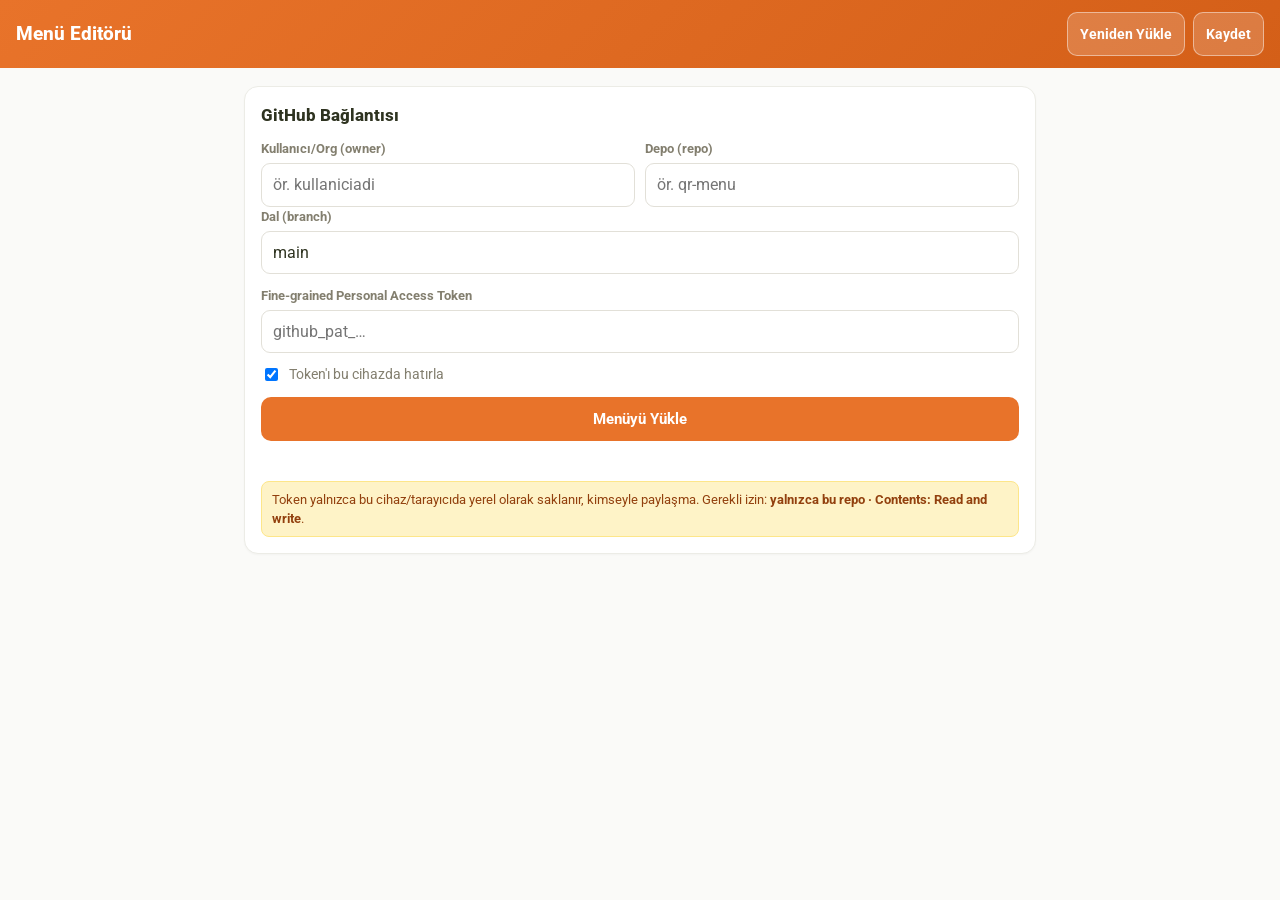
<file: admin.html>
<!DOCTYPE html>
<html lang="tr">
<head>
  <meta charset="utf-8">
  <meta name="viewport" content="width=device-width, initial-scale=1">
  <meta name="robots" content="noindex, nofollow">
  <title>Menü Editörü</title>
  <link rel="stylesheet" href="css/style.css">
</head>
<body class="admin">
  <header class="admin-header">
    <h1>Menü Editörü</h1>
    <div class="admin-actions" id="topActions" hidden>
      <button id="reloadBtn" class="btn btn-ghost btn-sm" type="button">Yeniden Yükle</button>
      <button id="saveBtn" class="btn btn-ghost btn-sm" type="button">Kaydet</button>
    </div>
  </header>

  <main class="admin-main">
    <!-- Bağlantı paneli -->
    <section class="panel" id="connPanel">
      <h2>GitHub Bağlantısı</h2>
      <div class="field-row">
        <div class="field">
          <label for="ownerInput">Kullanıcı/Org (owner)</label>
          <input id="ownerInput" class="input" type="text" autocomplete="off" placeholder="ör. kullaniciadi">
        </div>
        <div class="field">
          <label for="repoInput">Depo (repo)</label>
          <input id="repoInput" class="input" type="text" autocomplete="off" placeholder="ör. qr-menu">
        </div>
      </div>
      <div class="field">
        <label for="branchInput">Dal (branch)</label>
        <input id="branchInput" class="input" type="text" autocomplete="off" placeholder="main" value="main">
      </div>
      <div class="field">
        <label for="tokenInput">Fine-grained Personal Access Token</label>
        <input id="tokenInput" class="input" type="password" autocomplete="off" placeholder="github_pat_…">
      </div>
      <label style="display:flex; gap:8px; align-items:center; font-size:.85rem; color:var(--muted); margin-bottom:12px;">
        <input id="rememberToken" type="checkbox" checked>
        Token'ı bu cihazda hatırla
      </label>
      <button id="loadBtn" class="btn btn-primary btn-block" type="button">Menüyü Yükle</button>
      <p class="conn-status info" id="connStatus" role="status" aria-live="polite"></p>
      <p class="warn">
        Token yalnızca bu cihaz/tarayıcıda yerel olarak saklanır, kimseyle paylaşma.
        Gerekli izin: <strong>yalnızca bu repo · Contents: Read and write</strong>.
      </p>
    </section>

    <!-- Editör -->
    <section id="editor" hidden>
      <div class="panel restaurant-row">
        <h2>Genel</h2>
        <div class="field-row">
          <div class="field">
            <label for="restNameInput">Kafe Adı</label>
            <input id="restNameInput" class="input" type="text">
          </div>
          <div class="field" style="flex:0 0 120px;">
            <label for="currencyInput">Para Birimi</label>
            <input id="currencyInput" class="input" type="text" placeholder="TL">
          </div>
        </div>
        <div class="field" style="margin-bottom:0;">
          <label for="taglineInput">Slogan (başlık altı)</label>
          <input id="taglineInput" class="input" type="text" placeholder="ör. Lezzet, huzur, keyif">
        </div>
      </div>

      <div id="cats"></div>

      <div class="editor-foot">
        <button id="addCatBtn" class="btn btn-outline btn-block" type="button">+ Kategori Ekle</button>
      </div>
    </section>
  </main>

  <div class="toast" id="toast" role="status" aria-live="polite" aria-atomic="true" hidden></div>

  <script type="module" src="js/admin.js"></script>
</body>
</html>
</file>
<file: css/style.css>
/* ============================================================
   Ada Cafe — QR Menü ortak stiller
   Palet, fontlar ve ölçüler tek yerden (custom property) değişir.
   Müşteri menüsü (index.html) + admin editörü (admin.html)
   ============================================================ */

/* Self-host fontlar (CDN yok, aynı-origin statik dosya) */
@font-face {
  font-family: "Roboto";
  src: url("../fonts/Roboto.ttf") format("truetype");
  font-weight: 100 900;
  font-stretch: 75% 125%;
  font-display: swap;
}
@font-face {
  font-family: "Dancing Script";
  src: url("../fonts/DancingScript.ttf") format("truetype");
  font-weight: 400 700;
  font-display: swap;
}

:root {
  /* Renkler */
  --bg:        #FFFDF7; /* sayfa arka planı (görsel yüklenene kadar) */
  --sheet:     #FFFDF6;
  --surface:   #FFFFFF; /* kart yüzeyi */
  --cream:     #FFF6E0;
  --primary:   #E8732A; /* turuncu — marka, fiyat */
  --primary-d: #D45F18;
  --accent:    #F6B45A;
  --green:     #6E9140; /* yeşil — sidebar aktif, ayraç */
  --green-d:   #56742F;
  --green-soft:#EAF0DC;
  --price:     #16A34A; /* admin switch yeşili */
  --price-d:   #15803D;
  --text:      #2E3320; /* koyu zeytin metin */
  --muted:     #837F6F;
  --border:    #F0E6CC;

  /* Tipografi — gövde Roboto, marka başlığı Pacifico (script) */
  --font: "Roboto", system-ui, -apple-system, "Segoe UI", "Helvetica Neue", Arial, sans-serif;
  --font-script: "Dancing Script", "Brush Script MT", cursive;

  /* Çiçek çerçevesinin içerik için bıraktığı güvenli kenar boşlukları */
  --frame-top: 104px;
  --frame-bottom: 84px;
  --frame-side: 18px;

  /* Ölçüler */
  --maxw: 780px;
  --radius: 16px;
  --radius-sm: 12px;
  --shadow: 0 2px 10px rgba(80, 60, 20, .06);
}

* { box-sizing: border-box; }
html { -webkit-text-size-adjust: 100%; }
body {
  margin: 0;
  font-family: var(--font);
  color: var(--text);
  background: var(--bg);
  line-height: 1.45;
  -webkit-font-smoothing: antialiased;
  text-rendering: optimizeLegibility;
}
img { max-width: 100%; display: block; }
button { font-family: inherit; }

/* ============================================================
   MÜŞTERİ MENÜSÜ (index.html)
   ============================================================ */

/* Sabit sulu boya çiçek çerçevesi — telefonda bg-phone, PC'de bg-hd */
.bg-frame {
  position: fixed;
  inset: 0;
  z-index: -1;
  background-color: var(--bg);
  background-image: url("../bg-phone.jpg");
  background-size: cover;
  background-position: center center;
  background-repeat: no-repeat;
  /* Çiçekler canlı/doygun kalsın (soluklaşmasın); okunabilirliği öndeki paneller sağlar */
  filter: saturate(1.12) contrast(1.04);
}

.app {
  max-width: var(--maxw);
  margin: 0 auto;
  padding: var(--frame-top) var(--frame-side) var(--frame-bottom);
}

/* Header — marka + slogan (okunabilir panel) */
.site-header {
  width: fit-content;
  max-width: 100%;
  margin: 0 auto 6px;
  text-align: center;
  padding: 8px 28px 14px;
  background: rgba(255, 252, 243, .9);
  border-radius: 26px;
  backdrop-filter: blur(7px);
  -webkit-backdrop-filter: blur(7px);
  box-shadow: 0 4px 18px rgba(80, 60, 20, .16);
}
.brand {
  margin: 0;
  font-family: var(--font-script);
  font-weight: 700;
  letter-spacing: 0;
  color: var(--primary);
  font-size: clamp(3.2rem, 15vw, 4.6rem);
  line-height: 1.15;
  text-shadow: 0 1px 1px rgba(255, 255, 255, .5);
}
.tagline {
  margin: 3px 0 0;
  font-weight: 600;
  color: var(--green-d);
  font-size: clamp(.9rem, 3.4vw, 1.02rem);
  letter-spacing: .01em;
}
.tagline .leaf { color: var(--green); opacity: .85; margin: 0 6px; }

/* MENÜ ayracı */
.menu-divider {
  display: flex;
  align-items: center;
  justify-content: center;
  gap: 10px;
  margin: 16px 8px 10px;
}
.menu-divider::before,
.menu-divider::after {
  content: "";
  height: 1px;
  width: clamp(28px, 16vw, 90px);
  background: linear-gradient(90deg, transparent, var(--green), transparent);
  opacity: .55;
}
.menu-divider .leaf { color: var(--green); font-size: 1.05rem; opacity: .85; }
.menu-divider .menu-word {
  font-weight: 800;
  letter-spacing: .3em;
  padding: 4px 14px 4px calc(14px + .3em);
  color: var(--green-d);
  font-size: 1.02rem;
  background: rgba(255, 252, 243, .9);
  border-radius: 999px;
  backdrop-filter: blur(4px);
  -webkit-backdrop-filter: blur(4px);
}

/* Gövde: sol dikey kategori şeridi + içerik */
.menu-body {
  display: flex;
  gap: 12px;
  align-items: flex-start;
}
.cat-rail {
  flex: 0 0 84px;
  position: sticky;
  top: calc(var(--frame-top) - 8px);
  align-self: flex-start;
  display: flex;
  flex-direction: column;
  gap: 6px;
  max-height: calc(100vh - var(--frame-top));
  overflow-y: auto;
  scrollbar-width: none;
  padding: 6px;
  background: rgba(255, 252, 243, .9);
  border-radius: 20px;
  backdrop-filter: blur(7px);
  -webkit-backdrop-filter: blur(7px);
  box-shadow: 0 4px 16px rgba(80, 60, 20, .16);
}
.cat-rail::-webkit-scrollbar { display: none; }
.cat-item {
  display: flex;
  flex-direction: column;
  align-items: center;
  gap: 5px;
  min-height: 62px;
  padding: 8px 4px;
  border: none;
  background: transparent;
  border-radius: 14px;
  cursor: pointer;
  transition: background .15s ease;
}
.cat-item .cat-ic {
  width: 42px; height: 42px;
  display: grid; place-items: center;
  border-radius: 50%;
  background: var(--green-soft);
  font-size: 1.25rem;
  transition: background .15s ease;
}
.cat-item .cat-lbl {
  font-size: .72rem;
  font-weight: 700;
  line-height: 1.1;
  text-align: center;
  color: var(--green-d);
  word-break: break-word;
}
.cat-item:hover .cat-ic { background: #DEE7CB; }
.cat-item.active { background: var(--green); }
.cat-item.active .cat-ic { background: rgba(255, 255, 255, .25); }
.cat-item.active .cat-lbl { color: #fff; }

.menu-content { flex: 1 1 auto; min-width: 0; display: flex; flex-direction: column; gap: 20px; }

.category { scroll-margin-top: var(--frame-top); }
.category-title {
  margin: 0 0 12px;
  width: fit-content;
  max-width: 100%;
  padding: 6px 14px;
  font-weight: 800;
  font-size: 1.12rem;
  color: var(--green-d);
  display: flex; align-items: center; gap: 8px;
  background: rgba(255, 252, 243, .92);
  border-radius: 12px;
  backdrop-filter: blur(4px);
  -webkit-backdrop-filter: blur(4px);
  box-shadow: 0 2px 10px rgba(80, 60, 20, .12);
}
.category-title .cat-emoji { font-size: 1.2rem; }

.items { display: grid; grid-template-columns: 1fr; gap: 11px; }

.item-card {
  display: flex;
  gap: 12px;
  background: var(--surface);
  border: 1px solid var(--border);
  border-radius: var(--radius);
  box-shadow: var(--shadow);
  padding: 10px;
  transition: transform .12s ease, box-shadow .12s ease;
}
@media (hover: hover) {
  .item-card:hover { transform: translateY(-2px); box-shadow: 0 10px 24px rgba(80, 55, 15, .12); }
}
.item-thumb {
  flex: 0 0 auto;
  width: 88px; height: 88px;
  border-radius: 12px;
  overflow: hidden;
  display: grid;
  place-items: center;
  background: linear-gradient(135deg, #FBF1DA, #F0E7CB);
}
.item-thumb img { width: 100%; height: 100%; object-fit: cover; }
.item-thumb .ph { font-size: 2.1rem; opacity: .6; }
.item-thumb.zoomable { cursor: zoom-in; }
.item-thumb.zoomable:focus-visible { outline: 2px solid var(--primary); outline-offset: 2px; }
.item-info {
  flex: 1 1 auto;
  min-width: 0;
  display: flex;
  flex-direction: column;
  justify-content: center;
  gap: 3px;
}
.item-name {
  margin: 0;
  font-weight: 800;
  font-size: 1.04rem;
  color: var(--text);
  overflow-wrap: anywhere;
}
.item-note { margin: 0; font-size: .82rem; color: var(--muted); }
.item-desc {
  margin: 2px 0 0;
  font-size: .84rem;
  line-height: 1.35;
  color: #6A6453;
  white-space: pre-line; /* admin'de satır başları korunur */
}
.price {
  margin-top: 5px;
  font-weight: 800;
  font-size: 1.08rem;
  color: var(--primary);
}

/* Durum mesajları */
.loading, .state-msg {
  margin: 40px auto;
  padding: 0 24px;
  text-align: center;
  color: var(--muted);
  font-weight: 600;
}
.state-msg { font-size: 1.02rem; }
.state-msg .state-emoji { display: block; font-size: 2.4rem; margin-bottom: 8px; }
.state-msg .retry-btn {
  margin-top: 16px; min-height: 44px; padding: 0 20px;
  border: none; border-radius: 999px;
  background: var(--primary); color: #fff; font-weight: 700; cursor: pointer;
}

.site-footer {
  text-align: center;
  color: var(--muted);
  font-size: .78rem;
  padding: 16px 16px 4px;
}
.site-footer .leaf { color: var(--green); opacity: .7; }

/* Fotoğraf büyütme (lightbox) */
.lightbox {
  position: fixed;
  inset: 0;
  z-index: 100;
  background: rgba(20, 15, 5, .9);
  display: flex;
  align-items: center;
  justify-content: center;
  padding: 20px;
  -webkit-backdrop-filter: blur(2px);
  backdrop-filter: blur(2px);
}
.lightbox[hidden] { display: none; }
.lightbox-img {
  max-width: 94vw;
  max-height: 82vh;
  border-radius: 14px;
  background: #fff;
  object-fit: contain;
  box-shadow: 0 14px 50px rgba(0, 0, 0, .55);
}
.lightbox-cap {
  position: absolute;
  left: 0; right: 0; bottom: 22px;
  text-align: center;
  color: #fff;
  font-weight: 700;
  font-size: 1rem;
  padding: 0 20px;
  text-shadow: 0 1px 4px rgba(0, 0, 0, .7);
}
.lightbox-close {
  position: absolute;
  top: 14px; right: 16px;
  width: 44px; height: 44px;
  border: none;
  border-radius: 50%;
  background: rgba(255, 255, 255, .18);
  color: #fff;
  font-size: 1.8rem;
  line-height: 1;
  cursor: pointer;
  display: grid;
  place-items: center;
}
.lightbox-close:hover { background: rgba(255, 255, 255, .3); }

/* ---- Responsive: tablet ---- */
@media (min-width: 560px) {
  .items { grid-template-columns: repeat(2, 1fr); }
}
/* ---- Responsive: PC (bg-hd çerçevesi) ---- */
@media (min-width: 760px) {
  :root {
    --frame-top: 198px;
    --frame-bottom: 120px;
    --frame-side: 104px;
  }
  .bg-frame { background-image: url("../bg-hd.jpg"); }
  .app { max-width: 1080px; }
  .cat-rail { flex-basis: 110px; top: calc(var(--frame-top) - 24px); }
  .brand { font-size: clamp(3.6rem, 7vw, 5.2rem); }
}
@media (min-width: 1040px) {
  .items { grid-template-columns: repeat(3, 1fr); }
}

/* ============================================================
   ADMIN EDİTÖRÜ (admin.html)
   ============================================================ */

body.admin { background: #FAFAF8; }
.admin-header {
  position: sticky;
  top: 0;
  z-index: 30;
  display: flex;
  align-items: center;
  justify-content: space-between;
  gap: 12px;
  padding: 12px 16px;
  background: linear-gradient(135deg, var(--primary) 0%, var(--primary-d) 100%);
  color: #fff;
}
.admin-header h1 { margin: 0; font-size: 1.2rem; font-weight: 800; }
.admin-actions { display: flex; gap: 8px; }

.admin-main {
  max-width: 820px;
  margin: 0 auto;
  padding: 18px 14px 80px;
}

.panel {
  background: var(--surface);
  border: 1px solid #ECECE6;
  border-radius: 14px;
  box-shadow: 0 1px 2px rgba(0, 0, 0, .03);
  padding: 16px;
  margin-bottom: 16px;
}
.panel h2 { margin: 0 0 12px; font-size: 1.05rem; font-weight: 800; }
.panel .hint {
  font-size: .82rem;
  color: var(--muted);
  margin: 6px 0 0;
}
.panel .warn {
  font-size: .82rem;
  color: #92400E;
  background: #FEF3C7;
  border: 1px solid #FDE68A;
  border-radius: 8px;
  padding: 8px 10px;
  margin: 10px 0 0;
}

.field { margin-bottom: 12px; }
.field label {
  display: block;
  font-size: .82rem;
  font-weight: 700;
  color: var(--muted);
  margin-bottom: 5px;
}
.input,
.field input,
.field textarea {
  width: 100%;
  font: inherit;
  color: var(--text);
  background: #fff;
  border: 1.5px solid #E2E0D8;
  border-radius: 9px;
  padding: 9px 11px;
  min-height: 42px;
}
.input:focus,
.field input:focus,
.field textarea:focus {
  outline: none;
  border-color: var(--primary);
  box-shadow: 0 0 0 3px rgba(232, 115, 42, .15);
}
.field-row { display: flex; gap: 10px; flex-wrap: wrap; }
.field-row .field { flex: 1 1 140px; margin-bottom: 0; }

/* Butonlar */
.btn {
  display: inline-flex;
  align-items: center;
  justify-content: center;
  gap: 6px;
  min-height: 44px;
  padding: 0 18px;
  border-radius: 10px;
  border: 1.5px solid transparent;
  font-weight: 700;
  font-size: .95rem;
  cursor: pointer;
  transition: background .15s ease, opacity .15s ease;
}
.btn:disabled { opacity: .55; cursor: not-allowed; }
.btn-primary { background: var(--primary); color: #fff; }
.btn-primary:hover:not(:disabled) { background: var(--primary-d); }
.btn-ghost { background: rgba(255, 255, 255, .18); color: #fff; border-color: rgba(255, 255, 255, .45); }
.btn-ghost:hover:not(:disabled) { background: rgba(255, 255, 255, .3); }
.btn-outline { background: #fff; color: var(--text); border-color: #E2E0D8; }
.btn-outline:hover:not(:disabled) { border-color: var(--primary); color: var(--primary-d); }
.btn-block { width: 100%; }
.btn-sm { min-height: 44px; padding: 0 12px; font-size: .85rem; }
.btn-danger { background: #fff; color: #B91C1C; border-color: #FCA5A5; }
.btn-danger:hover:not(:disabled) { background: #FEF2F2; }

/* Bağlantı durum satırı */
.conn-status {
  font-size: .85rem;
  font-weight: 700;
  margin-top: 10px;
  min-height: 1.2em;
}
.conn-status.ok { color: var(--price-d); }
.conn-status.err { color: #B91C1C; }
.conn-status.info { color: var(--muted); }

/* Restoran satırı */
.restaurant-row .field-row { align-items: flex-end; }

/* Kategori bloğu */
.cat-block {
  background: var(--surface);
  border: 1px solid #ECECE6;
  border-radius: 14px;
  box-shadow: 0 1px 2px rgba(0, 0, 0, .03);
  margin-bottom: 16px;
  overflow: hidden;
}
.cat-head {
  display: flex;
  align-items: center;
  gap: 8px;
  padding: 10px 12px;
  background: #FFF7E6;
  border-bottom: 1px solid var(--border);
}
.cat-head .cat-icon-input {
  width: 52px;
  text-align: center;
  flex: 0 0 auto;
}
.cat-head .cat-name-input { flex: 1 1 auto; font-weight: 700; }
.cat-head .cat-tools { display: flex; gap: 4px; flex: 0 0 auto; }

.icon-btn {
  width: 36px;
  height: 36px;
  display: inline-flex;
  align-items: center;
  justify-content: center;
  border: 1.5px solid #E2E0D8;
  background: #fff;
  border-radius: 8px;
  cursor: pointer;
  font-size: 1rem;
  line-height: 1;
  color: var(--text);
}
.icon-btn:hover { border-color: var(--primary); }
.icon-btn:disabled { opacity: .35; cursor: not-allowed; }
.icon-btn.danger { color: #B91C1C; border-color: #FCA5A5; }

/* Ürün satırı */
.item-list { padding: 6px 10px 12px; }
.item-row {
  display: grid;
  grid-template-columns: auto 56px 1fr auto;
  align-items: center;
  gap: 8px;
  padding: 10px 4px;
  border-bottom: 1px dashed #EFEDE5;
}
.item-row:last-child { border-bottom: none; }
.item-row.unavailable { opacity: .55; }

.item-row .item-fields {
  grid-column: 3 / 4;
  display: flex;
  flex-direction: column;
  gap: 6px;
  min-width: 0;
}
.item-row .name-price { display: flex; gap: 6px; }
.item-row .name-price .name-in { flex: 1 1 auto; min-width: 0; }
.item-row .name-price .price-in { width: 92px; flex: 0 0 auto; }
.item-row .note-in { width: 100%; }
.item-row .desc-in { width: 100%; min-height: 44px; resize: vertical; line-height: 1.3; }
.item-row .row-tools { display: flex; gap: 4px; align-items: center; }

/* Görsel hücresi */
.thumb-cell { width: 56px; flex: 0 0 auto; }
.thumb-cell .thumb-box {
  width: 56px;
  height: 56px;
  padding: 0;
  font-family: inherit;
  border-radius: 8px;
  border: 1.5px dashed #D6D3CB;
  background: #fff;
  display: grid;
  place-items: center;
  overflow: hidden;
  cursor: pointer;
  color: var(--muted);
  font-size: 1.3rem;
}
.thumb-cell .thumb-box:hover { border-color: var(--primary); }
.thumb-cell .thumb-box:focus-visible {
  outline: none;
  border-color: var(--primary);
  box-shadow: 0 0 0 3px rgba(232, 115, 42, .25);
}
.thumb-cell .thumb-box img { width: 100%; height: 100%; object-fit: cover; }
.thumb-cell .thumb-remove {
  display: block;
  width: 100%;
  margin-top: 3px;
  min-height: 36px;
  padding: 4px;
  font-size: .72rem;
  border: none;
  background: none;
  color: #B91C1C;
  cursor: pointer;
}

/* available toggle (switch) */
.switch { position: relative; display: inline-block; width: 40px; height: 24px; flex: 0 0 auto; }
.switch input { opacity: 0; width: 0; height: 0; }
.switch .slider {
  position: absolute;
  inset: 0;
  background: #CBD5C0;
  border-radius: 999px;
  transition: background .15s ease;
}
.switch .slider::before {
  content: "";
  position: absolute;
  height: 18px; width: 18px;
  left: 3px; top: 3px;
  background: #fff;
  border-radius: 50%;
  transition: transform .15s ease;
  box-shadow: 0 1px 2px rgba(0, 0, 0, .25);
}
.switch input:checked + .slider { background: var(--price); }
.switch input:checked + .slider::before { transform: translateX(16px); }

.add-item-row { padding: 6px 4px 2px; }

.editor-foot { margin-top: 4px; }

/* Toast bildirimi */
.toast {
  position: fixed;
  left: 50%;
  bottom: 22px;
  transform: translateX(-50%);
  max-width: 90vw;
  padding: 12px 18px;
  border-radius: 12px;
  color: #fff;
  font-weight: 700;
  box-shadow: 0 8px 30px rgba(0, 0, 0, .25);
  z-index: 50;
}
.toast.ok { background: var(--price-d); }
.toast.err { background: #B91C1C; }
.toast.info { background: #44403C; }

/* Tam ekran yükleme örtüsü */
.overlay {
  position: fixed;
  inset: 0;
  background: rgba(255, 255, 255, .6);
  backdrop-filter: blur(2px);
  display: grid;
  place-items: center;
  z-index: 40;
  font-weight: 800;
  color: var(--primary-d);
}

@media (max-width: 520px) {
  .item-row { grid-template-columns: auto 50px 1fr; }
  .item-row .row-tools { grid-column: 1 / -1; justify-content: flex-end; }
  .thumb-cell, .thumb-cell .thumb-box { width: 50px; }
  .thumb-cell .thumb-box { height: 50px; }
}

/* Çok dar telefonda ad ve fiyatı alt alta diz (ad alanı sıkışmasın). */
@media (max-width: 400px) {
  .item-row .name-price { flex-direction: column; }
  .item-row .name-price .price-in { width: 100%; }
}
</file>
